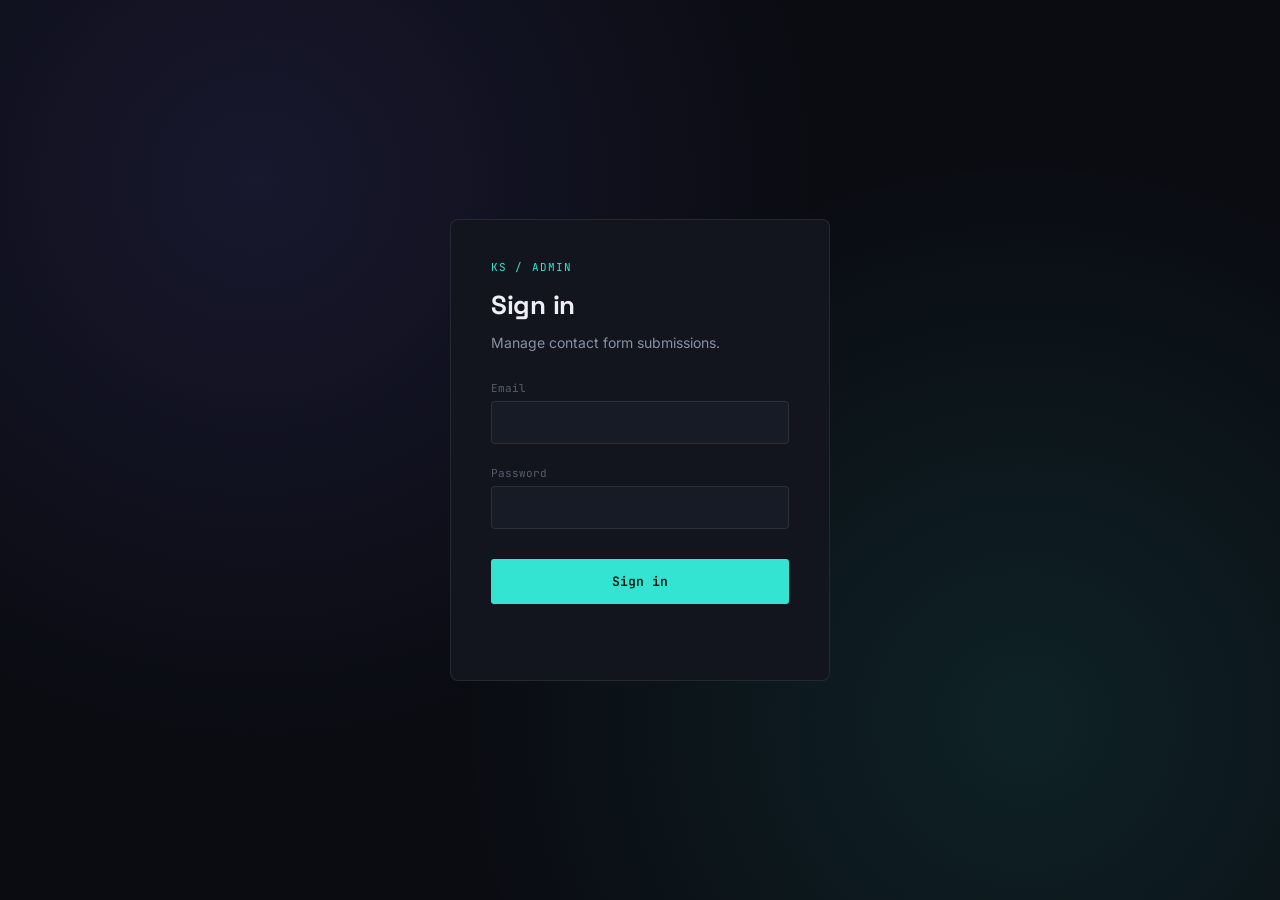
<file: admin/admin.html>
<!DOCTYPE html>
<html lang="en">
<head>
<meta charset="UTF-8" />
<meta name="viewport" content="width=device-width, initial-scale=1.0" />
<title>Admin — Kabir Shah Portfolio</title>
<link href="https://fonts.googleapis.com/css2?family=Space+Grotesk:wght@500;600;700&family=Inter:wght@400;500;600&family=JetBrains+Mono:wght@400;500&display=swap" rel="stylesheet">
<link rel="stylesheet" href="css/admin.css" />
</head>
<body>

<!-- ================= LOGIN VIEW ================= -->
<section id="loginView" class="login-view">
  <form id="loginForm" class="login-card" novalidate>
    <p class="login-mark">KS / ADMIN</p>
    <h1>Sign in</h1>
    <p class="login-sub">Manage contact form submissions.</p>

    <div class="form-row">
      <label for="loginEmail">Email</label>
      <input type="email" id="loginEmail" required autocomplete="username" />
    </div>
    <div class="form-row">
      <label for="loginPassword">Password</label>
      <input type="password" id="loginPassword" required autocomplete="current-password" />
    </div>

    <button type="submit" class="btn btn--primary" id="loginBtn">
      <span class="btn-text">Sign in</span>
      <span class="btn-spinner"></span>
    </button>
    <p class="login-error" id="loginError" role="alert"></p>
  </form>
</section>

<!-- ================= DASHBOARD VIEW ================= -->
<section id="dashboardView" class="dashboard-view hidden">

  <header class="dash-header">
    <div>
      <p class="dash-mark">KS / ADMIN</p>
      <h1>Messages</h1>
    </div>
    <div class="dash-header__right">
      <span id="adminEmail" class="admin-email"></span>
      <button id="logoutBtn" class="btn btn--ghost btn--small">Log out</button>
    </div>
  </header>

  <div class="stats-row" id="statsRow">
    <div class="stat-card"><span class="stat-label">Total</span><strong id="statTotal">—</strong></div>
    <div class="stat-card"><span class="stat-label">Unread</span><strong id="statUnread">—</strong></div>
    <div class="stat-card"><span class="stat-label">Read</span><strong id="statRead">—</strong></div>
    <div class="stat-card"><span class="stat-label">Replied</span><strong id="statReplied">—</strong></div>
    <div class="stat-card"><span class="stat-label">Last 7 days</span><strong id="statWeek">—</strong></div>
  </div>

  <div class="toolbar">
    <div class="filter-tabs" id="filterTabs">
      <button class="filter-tab is-active" data-status="">All</button>
      <button class="filter-tab" data-status="unread">Unread</button>
      <button class="filter-tab" data-status="read">Read</button>
      <button class="filter-tab" data-status="replied">Replied</button>
    </div>
    <input type="search" id="searchInput" class="search-input" placeholder="Search name, email, or message..." />
  </div>

  <div class="messages-table-wrap">
    <table class="messages-table">
      <thead>
        <tr>
          <th>Status</th>
          <th>From</th>
          <th>Subject</th>
          <th>Received</th>
          <th></th>
        </tr>
      </thead>
      <tbody id="messagesBody">
        <!-- rows injected by admin.js -->
      </tbody>
    </table>
    <p class="empty-state hidden" id="emptyState">No messages match this view.</p>
  </div>

  <div class="pagination" id="pagination"></div>
</section>

<!-- ================= MESSAGE DETAIL MODAL ================= -->
<div class="modal-backdrop hidden" id="modalBackdrop">
  <div class="modal">
    <button class="modal-close" id="modalClose" aria-label="Close">&times;</button>
    <p class="modal-meta" id="modalMeta"></p>
    <h2 id="modalSubject"></h2>
    <p class="modal-body" id="modalBody"></p>
    <div class="modal-actions">
      <div class="status-select">
        <label for="statusSelect">Status</label>
        <select id="statusSelect">
          <option value="unread">Unread</option>
          <option value="read">Read</option>
          <option value="replied">Replied</option>
        </select>
      </div>
      <a id="modalReplyLink" class="btn btn--primary btn--small" href="#">Reply by email</a>
      <button id="modalDeleteBtn" class="btn btn--danger btn--small">Delete</button>
    </div>
  </div>
</div>

<script src="js/admin.js"></script>
</body>
</html>
</file>
<file: admin/css/admin.css>
:root {
  --bg-void: #0a0c12;
  --bg-surface: #12151d;
  --bg-surface-2: #171b25;
  --line: rgba(237, 239, 244, 0.09);
  --text-primary: #edeff4;
  --text-muted: #8891a3;
  --text-faint: #565d6d;
  --accent-violet: #7c6cf6;
  --accent-cyan: #34e4d2;
  --accent-amber: #ffb454;
  --accent-danger: #ff6b6b;
  --font-display: 'Space Grotesk', sans-serif;
  --font-body: 'Inter', sans-serif;
  --font-mono: 'JetBrains Mono', monospace;
  --ease-out: cubic-bezier(0.16, 1, 0.3, 1);
}

* { margin: 0; padding: 0; box-sizing: border-box; }
body { background: var(--bg-void); color: var(--text-primary); font-family: var(--font-body); }
h1, h2 { font-family: var(--font-display); letter-spacing: -0.01em; }
.hidden { display: none !important; }
button { cursor: pointer; font-family: inherit; }
input, select { font-family: inherit; }

/* ============== BUTTONS ============== */
.btn {
  font-family: var(--font-mono); font-size: 13px; padding: 14px 24px; border: none; border-radius: 3px;
  display: inline-flex; align-items: center; gap: 8px; transition: transform 0.2s var(--ease-out), background 0.2s;
}
.btn--primary { background: var(--accent-cyan); color: #061410; font-weight: 600; }
.btn--primary:hover { transform: translateY(-1px); }
.btn--ghost { background: transparent; border: 1px solid var(--line); color: var(--text-primary); }
.btn--ghost:hover { border-color: var(--accent-violet); color: var(--accent-violet); }
.btn--danger { background: transparent; border: 1px solid rgba(255,107,107,0.4); color: var(--accent-danger); }
.btn--danger:hover { background: rgba(255,107,107,0.1); }
.btn--small { padding: 10px 16px; font-size: 12px; }
.btn .btn-spinner { display: none; width: 12px; height: 12px; border-radius: 50%; border: 2px solid rgba(0,0,0,0.2); border-top-color: #061410; animation: spin 0.7s linear infinite; }
.btn.is-loading .btn-text { opacity: 0.6; }
.btn.is-loading .btn-spinner { display: inline-block; }
@keyframes spin { to { transform: rotate(360deg); } }

/* ============== LOGIN VIEW ============== */
.login-view {
  min-height: 100vh; display: flex; align-items: center; justify-content: center; padding: 24px;
  background: radial-gradient(circle at 20% 20%, rgba(124,108,246,0.12), transparent 45%),
              radial-gradient(circle at 80% 80%, rgba(52,228,210,0.1), transparent 45%);
}
.login-card {
  width: 100%; max-width: 380px; background: var(--bg-surface); border: 1px solid var(--line);
  border-radius: 8px; padding: 40px; display: flex; flex-direction: column; gap: 6px;
}
.login-mark { font-family: var(--font-mono); font-size: 11px; color: var(--accent-cyan); letter-spacing: 0.1em; margin-bottom: 8px; }
.login-card h1 { font-size: 26px; margin-bottom: 6px; }
.login-sub { color: var(--text-muted); font-size: 14px; margin-bottom: 24px; }
.form-row { display: flex; flex-direction: column; gap: 6px; margin-bottom: 16px; }
.form-row label { font-family: var(--font-mono); font-size: 11px; color: var(--text-faint); }
.form-row input, .form-row select {
  background: var(--bg-surface-2); border: 1px solid var(--line); border-radius: 4px; color: var(--text-primary);
  padding: 12px 14px; font-size: 14px; transition: border-color 0.2s;
}
.form-row input:focus, .form-row select:focus { outline: none; border-color: var(--accent-cyan); }
.login-card .btn { justify-content: center; margin-top: 8px; }
.login-error { color: var(--accent-danger); font-size: 13px; font-family: var(--font-mono); min-height: 18px; margin-top: 12px; }

/* ============== DASHBOARD ============== */
.dashboard-view { max-width: 1180px; margin: 0 auto; padding: 40px 24px 100px; }
.dash-header { display: flex; justify-content: space-between; align-items: flex-end; margin-bottom: 32px; flex-wrap: wrap; gap: 16px; }
.dash-mark { font-family: var(--font-mono); font-size: 11px; color: var(--accent-cyan); letter-spacing: 0.1em; margin-bottom: 6px; }
.dash-header h1 { font-size: 30px; }
.dash-header__right { display: flex; align-items: center; gap: 16px; }
.admin-email { font-family: var(--font-mono); font-size: 12px; color: var(--text-faint); }

.stats-row { display: grid; grid-template-columns: repeat(5, 1fr); gap: 12px; margin-bottom: 32px; }
.stat-card { background: var(--bg-surface); border: 1px solid var(--line); border-radius: 6px; padding: 18px 20px; }
.stat-label { display: block; font-family: var(--font-mono); font-size: 11px; color: var(--text-faint); margin-bottom: 10px; }
.stat-card strong { font-family: var(--font-display); font-size: 26px; color: var(--accent-amber); }

.toolbar { display: flex; justify-content: space-between; align-items: center; gap: 16px; margin-bottom: 20px; flex-wrap: wrap; }
.filter-tabs { display: flex; gap: 6px; }
.filter-tab {
  font-family: var(--font-mono); font-size: 12px; background: transparent; border: 1px solid var(--line);
  color: var(--text-muted); padding: 9px 16px; border-radius: 20px; transition: all 0.2s;
}
.filter-tab.is-active, .filter-tab:hover { border-color: var(--accent-cyan); color: var(--accent-cyan); }
.search-input {
  background: var(--bg-surface); border: 1px solid var(--line); border-radius: 20px; color: var(--text-primary);
  padding: 10px 18px; font-size: 13px; min-width: 260px;
}
.search-input:focus { outline: none; border-color: var(--accent-violet); }

.messages-table-wrap { background: var(--bg-surface); border: 1px solid var(--line); border-radius: 8px; overflow: hidden; }
.messages-table { width: 100%; border-collapse: collapse; }
.messages-table th {
  text-align: left; font-family: var(--font-mono); font-size: 11px; color: var(--text-faint);
  padding: 16px 20px; border-bottom: 1px solid var(--line); text-transform: uppercase; letter-spacing: 0.05em;
}
.messages-table td { padding: 16px 20px; border-bottom: 1px solid var(--line); font-size: 14px; vertical-align: top; }
.messages-table tr:last-child td { border-bottom: none; }
.messages-table tr { cursor: pointer; transition: background 0.15s; }
.messages-table tr:hover td { background: var(--bg-surface-2); }

.status-pill { font-family: var(--font-mono); font-size: 10px; padding: 5px 10px; border-radius: 20px; text-transform: uppercase; letter-spacing: 0.04em; display: inline-block; }
.status-pill.unread { background: rgba(124,108,246,0.15); color: var(--accent-violet); }
.status-pill.read { background: rgba(136,145,163,0.15); color: var(--text-muted); }
.status-pill.replied { background: rgba(52,228,210,0.15); color: var(--accent-cyan); }

.msg-name { font-weight: 600; }
.msg-email { display: block; color: var(--text-faint); font-size: 12px; font-family: var(--font-mono); margin-top: 2px; }
.msg-date { color: var(--text-faint); font-family: var(--font-mono); font-size: 12px; white-space: nowrap; }
.msg-arrow { color: var(--text-faint); }

.empty-state { padding: 60px 20px; text-align: center; color: var(--text-faint); font-family: var(--font-mono); font-size: 13px; }

.pagination { display: flex; justify-content: center; gap: 8px; margin-top: 24px; }
.pagination button {
  background: var(--bg-surface); border: 1px solid var(--line); color: var(--text-muted);
  width: 36px; height: 36px; border-radius: 4px; font-family: var(--font-mono); font-size: 13px;
}
.pagination button.is-active { border-color: var(--accent-cyan); color: var(--accent-cyan); }
.pagination button:hover { border-color: var(--accent-violet); }

/* ============== MODAL ============== */
.modal-backdrop {
  position: fixed; inset: 0; background: rgba(5,6,10,0.7); backdrop-filter: blur(4px);
  display: flex; align-items: center; justify-content: center; z-index: 200; padding: 24px;
}
.modal {
  background: var(--bg-surface); border: 1px solid var(--line); border-radius: 8px;
  padding: 40px; max-width: 560px; width: 100%; position: relative; max-height: 85vh; overflow-y: auto;
}
.modal-close {
  position: absolute; top: 16px; right: 16px; background: transparent; border: none; color: var(--text-faint);
  font-size: 24px; line-height: 1; width: 32px; height: 32px;
}
.modal-close:hover { color: var(--text-primary); }
.modal-meta { font-family: var(--font-mono); font-size: 12px; color: var(--text-faint); margin-bottom: 12px; }
.modal h2 { font-size: 22px; margin-bottom: 20px; }
.modal-body { color: var(--text-muted); white-space: pre-wrap; line-height: 1.7; margin-bottom: 32px; }
.modal-actions { display: flex; align-items: center; gap: 12px; flex-wrap: wrap; }
.status-select { display: flex; flex-direction: column; gap: 4px; margin-right: auto; }
.status-select label { font-family: var(--font-mono); font-size: 10px; color: var(--text-faint); }
.status-select select { background: var(--bg-surface-2); border: 1px solid var(--line); border-radius: 4px; padding: 8px 10px; color: var(--text-primary); font-size: 13px; }

@media (max-width: 860px) {
  .stats-row { grid-template-columns: repeat(2, 1fr); }
  .messages-table thead { display: none; }
  .messages-table, .messages-table tbody, .messages-table tr, .messages-table td { display: block; width: 100%; }
  .messages-table tr { padding: 16px 20px; }
  .messages-table td { padding: 4px 0; border: none; }
}
</file>
